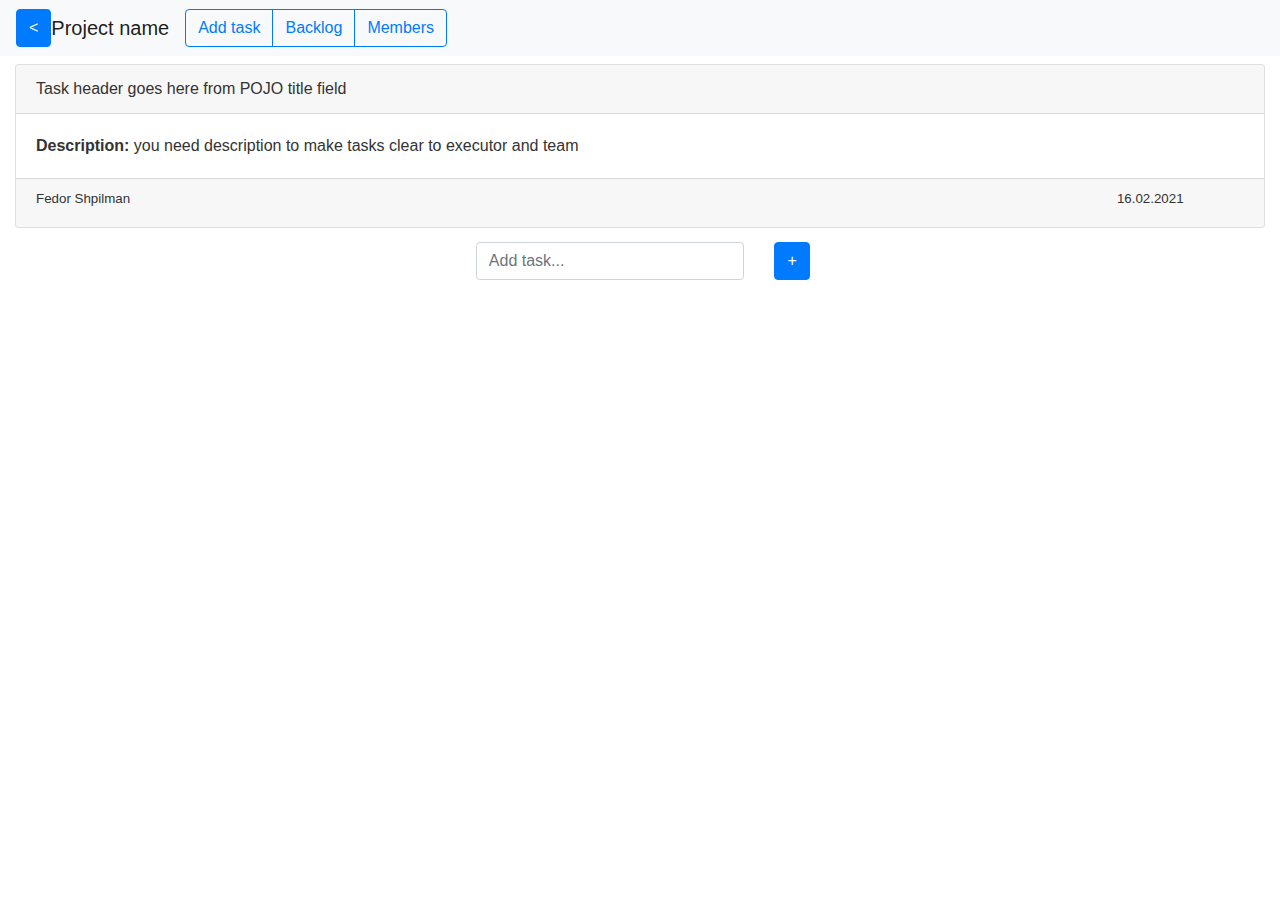
<file: front/main.html>
<!DOCTYPE html>
<html lang="en">
<head>
    <title>Up project manager</title>
    <meta name="viewport" content="width=device-width, initial-scale=1">
    <link rel="stylesheet" href="https://use.fontawesome.com/releases/v5.7.0/css/all.css"
          integrity="sha384-lZN37f5QGtY3VHgisS14W3ExzMWZxybE1SJSEsQp9S+oqd12jhcu+A56Ebc1zFSJ" crossorigin="anonymous">
    <link rel="stylesheet" href="https://maxcdn.bootstrapcdn.com/bootstrap/4.5.2/css/bootstrap.min.css">
    <link rel="stylesheet" type="text/css" href="style.css">
</head>
<body>
<nav class="navbar navbar-expand-lg navbar-light bg-light">
    <a href="teams.html" class="btn btn-primary"><</a>
    <a class="navbar-brand" href="#">Project name</a>
    <div class="btn-group">
        <button type="button" class="btn btn-outline-primary" data-toggle="modal" data-target="#addtask">Add task</button>
        <button type="button" class="btn btn-outline-primary">Backlog</button>
        <button type="button" class="btn btn-outline-primary" data-toggle="modal" data-target="#members">Members</button>
    </div>
</nav>
<div class="container">
    <div class="row"><h1></h1></div>
</div>

<div class="container-fluid">
    <!-- task block -->

    <div class="card">
        <a data-toggle="modal" data-target="#taskcard" class="clickable-card">
        <div class="card-header">Task header goes here from POJO title field</div>
        <div class="card-body">
            <strong>Description:</strong> you need description to make tasks clear to executor and team<br>

        </div>
        </a>
        <div class="card-footer d-flex">
            <h5 class="card-footer-text task-card-executor"><a href="userid1.html">Fedor Shpilman</a></h5>
            <h5 class="card-footer-text task-card-duedate">16.02.2021</h5>
        </div>

    </div>

    <div class="add-task-block d-flex justify-content-center">
        <form>
            <div class="form-group row d-flex justify-content-between">
                <label for="input-task-title" class="col-sm-10 col-form-label"></label>
                <div class="col-10 input-task-field">
                    <input type="text" class="form-control" id="input-task-title" placeholder="Add task...">
                </div>
                <div class="col-2 input-task-field-btn">
                    <button type="submit" class="btn btn-primary">+</button>
                </div>
            </div>
        </form>
    </div>

</div>


<!-- list of members -->
<div class="modal" id="members">
    <div class="modal-dialog">
        <div class="modal-content">

            <!-- Modal Header -->
            <div class="modal-header">
                <h4 class="modal-title">Members</h4>
                <button type="button" class="close" data-dismiss="modal">&times;</button>
            </div>

            <!-- Modal body -->
            <div class="modal-body">
                <div class="list-group">
                    <a href="#" class="list-group-item list-group-item-action">
                        <h5 class="member-name">Fedor Shpilman</h5>
                        <h6 class="occupy">developer</h6>
                    </a>
                    <a href="#" class="list-group-item list-group-item-action">
                        <h5 class="member-name">Alexandr Pushkin</h5>
                        <h6 class="occupy">developer</h6>
                    </a>
                    <a href="#" class="list-group-item list-group-item-action">
                        <h5 class="member-name">Nikolay Gogol</h5>
                        <h6 class="occupy">QA</h6>
                    </a>
                    <a href="#" class="list-group-item list-group-item-action">
                        <h5 class="member-name">Vincent Van Gogh</h5>
                        <h6 class="occupy">designer</h6>
                    </a>
                </div>
            </div>

            <!-- Modal footer -->
            <div class="modal-footer">
                <button type="submit" class="btn btn-primary" data-target="#">Add member</button>
                <button type="button" class="btn btn-danger" data-dismiss="modal">Close</button>
            </div>

        </div>
    </div>
</div>

<!-- we need to get added tasks here to edit -->
<div class="modal" id="edittask">
    <div class="modal-dialog">
        <div class="modal-content">

            <!-- Modal Header -->
            <div class="modal-header">
                <h4 class="modal-title">Edit task</h4>
                <button type="button" class="close" data-dismiss="modal">&times;</button>
            </div>

            <!-- Modal body -->
            <form class="add-task-form">
                <div class="form-group">
                    <label for="edit-task-title">Task</label>
                    <input type="text" class="form-control" id="edit-task-title">
                </div>

                <div class="form-group">
                    <label for="edit-task-description">Description:</label>
                    <textarea class="form-control" rows="5" id="edit-task-description"></textarea>
                </div>

                <div class="form-group">
                <select name="executor" class="custom-select">
                    <option selected>Assign task to...</option>
                    <option value="userid1">
                        <h5 class="member-name">Fedor Shpilman</h5>
                        <h6 class="occupy">developer</h6></option>
                    <option value="userid2">
                        <h5 class="member-name">Alexandr Pushkin</h5>
                        <h6 class="occupy">developer</h6></option>
                    <option value="userid3">
                        <h5 class="member-name">Nikolay Gogol</h5>
                        <h6 class="occupy">QA</h6></option>
                    <option value="userid3">
                        <h5 class="member-name">Vincent Van Gogh</h5>
                        <h6 class="occupy">designer</h6></option>
                </select>
                </div>

                <div class="form-group">
                    <div class="col-10">
                        <label for="edit-task-duedate">Date</label>
                        <input class="form-control" type="date" value="today" id="edit-task-duedate"/>
                    </div>
                </div>

                <!-- It's custom statuses, not dates, using dates as example -->
                <div class="form-group">
                    <label for="edit-task-status">Status</label>
                    <select class="form-control" id="edit-task-status">
                        <option value="" selected disabled>Set status</option>
                        <option>ASAP</option>
                        <option>Overdue</option>
                        <option>Today</option>
                        <option>This week</option>
                        <option>This month</option>
                    </select>
                </div>

                <div class="form-group">
                    <label for="edit-task-priority">Priority</label>
                    <select class="form-control" id="edit-task-priority">
                        <option value="" selected disabled>Set priority</option>
                        <option>Critical</option>
                        <option>High</option>
                        <option>Normal</option>
                        <option>Low</option>
                        <option>Backlog</option>
                    </select>
                </div>

                <form class="d-none">
                    <div class="custom-control custom-checkbox">
                        <input type="checkbox" class="custom-control-input" id="edit-task-completed" name="invisible-checkbox">
                        <label class="custom-control-label" for="edit-task-completed">task completed</label>
                    </div>
                </form>
            </form>

            <!-- Modal footer -->
            <div class="modal-footer">
                <button type="submit" class="btn btn-primary" data-target="#">Edit task</button>
                <button type="button" class="btn btn-danger" data-dismiss="modal">Close</button>
            </div>

        </div>
    </div>
</div>

<!-- add task -->
<div class="modal" id="addtask">
    <div class="modal-dialog">
        <div class="modal-content">

            <!-- Modal Header -->
            <div class="modal-header">
                <h4 class="modal-title">Add task</h4>
                <button type="button" class="close" data-dismiss="modal">&times;</button>
            </div>

            <!-- Modal body -->
            <form class="add-task-form">
                <div class="form-group">
                    <label for="title">Task</label>
                    <input type="text" class="form-control" id="title">
                </div>

                <div class="form-group">
                    <label for="description">Description:</label>
                    <textarea class="form-control" rows="5" id="description"></textarea>
                </div>

                <div class="form-group">
                    <label for="executor">Executor:</label>
                    <select name="executor" class="custom-select" id="executor" >
                        <option selected>Assign task to...</option>
                        <option value="userid1">
                            <h5 class="member-name">Fedor Shpilman</h5>
                            <h6 class="occupy">developer</h6></option>
                        <option value="userid2">
                            <h5 class="member-name">Alexandr Pushkin</h5>
                            <h6 class="occupy">developer</h6></option>
                        <option value="userid3">
                            <h5 class="member-name">Nikolay Gogol</h5>
                            <h6 class="occupy">QA</h6></option>
                        <option value="userid3">
                            <h5 class="member-name">Vincent Van Gogh</h5>
                            <h6 class="occupy">designer</h6></option>
                    </select>
                </div>

                <div class="form-group">
                    <label for="duedate" class="col-2 col-form-label">Date</label>
                    <div class="col-10">
                        <input class="form-control" type="date" value="today" id="duedate"/>
                    </div>
                </div>

                <!-- It's custom statuses, not dates, using dates as example -->
                <div class="form-group">
                    <label for="status">Status</label>
                    <select class="form-control" id="status">
                        <option value="" selected disabled>Set status</option>
                        <option>ASAP</option>
                        <option>Overdue</option>
                        <option>Today</option>
                        <option>This week</option>
                        <option>This month</option>
                    </select>
                </div>

                <div class="form-group">
                    <label for="priority">Priority</label>
                    <select class="form-control" id="priority">
                        <option value="" selected disabled>Set priority</option>
                        <option>Critical</option>
                        <option>High</option>
                        <option>Normal</option>
                        <option>Low</option>
                        <option>Backlog</option>
                    </select>
                </div>

                <form class="d-none">
                    <div class="custom-control custom-checkbox">
                        <input type="checkbox" class="custom-control-input" id="completed" name="invisible-checkbox">
                        <label class="custom-control-label" for="completed">task completed</label>
                    </div>
                </form>
            </form>

            <!-- Modal footer -->
            <div class="modal-footer">
                <button type="submit" class="btn btn-primary" data-target="#" >Add task</button>
                <button type="button" class="btn btn-danger" data-dismiss="modal">Close</button>
            </div>

        </div>
    </div>
</div>

<!-- card of task for readonly purposes and completing task -->
<div class="modal" id="taskcard">
    <div class="modal-dialog">
        <div class="modal-content">
            <!-- Modal Header -->
            <div class="modal-header">
                <h4 class="modal-title">Task title</h4>
                <button type="button" class="close" data-dismiss="modal">&times;</button>
            </div>
            <!-- Modal body -->
            <div class="task-card-modal-body">
                <strong>Description</strong><br>
                <strong>Executor</strong><br>
                <strong>Due date</strong><br>
                <form>
                    <div class="custom-control custom-checkbox">
                        <input type="checkbox" class="custom-control-input" id="task-completed" name="visible-checkbox">
                        <label class="custom-control-label" for="task-completed">task completed</label>
                    </div>
                </form>
            </div>
            <!-- Modal footer -->
            <div class="modal-footer">
                <button type="submit" class="btn btn-primary" data-toggle="modal" data-target="#edittask" data-dismiss="modal">Edit task</button>
                <button type="button" class="btn btn-danger" data-dismiss="modal">Close</button>
            </div>

        </div>
    </div>
</div>

<script src="https://ajax.googleapis.com/ajax/libs/jquery/3.5.1/jquery.min.js"></script>
<script src="https://cdnjs.cloudflare.com/ajax/libs/popper.js/1.16.0/umd/popper.min.js"></script>
<script src="https://maxcdn.bootstrapcdn.com/bootstrap/4.5.2/js/bootstrap.min.js"></script>
</body>
</html>
</file>
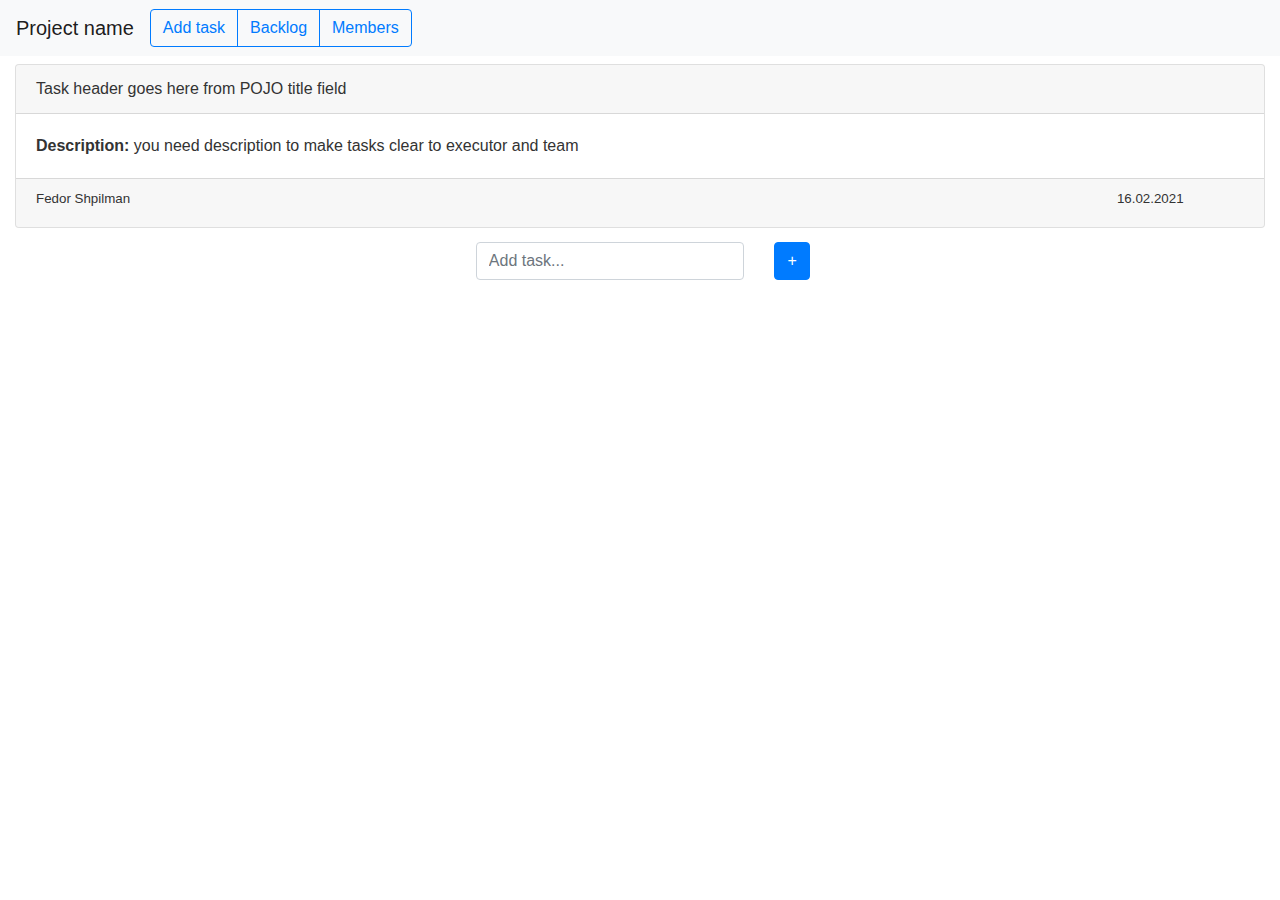
<file: front/tasks.html>
<!DOCTYPE html>
<html lang="en">
<head>
    <title>Up project manager</title>
    <meta name="viewport" content="width=device-width, initial-scale=1">
    <link rel="stylesheet" href="https://use.fontawesome.com/releases/v5.7.0/css/all.css"
          integrity="sha384-lZN37f5QGtY3VHgisS14W3ExzMWZxybE1SJSEsQp9S+oqd12jhcu+A56Ebc1zFSJ" crossorigin="anonymous">
    <link rel="stylesheet" href="https://maxcdn.bootstrapcdn.com/bootstrap/4.5.2/css/bootstrap.min.css">
    <link rel="stylesheet" type="text/css" href="style.css">
</head>
<body>
<nav class="navbar navbar-expand-lg navbar-light bg-light">
    <a class="navbar-brand" href="#">Project name</a>
    <div class="btn-group">
        <button type="button" class="btn btn-outline-primary" data-toggle="modal" data-target="#addtask">Add task</button>
        <button type="button" class="btn btn-outline-primary">Backlog</button>
        <button type="button" class="btn btn-outline-primary" data-toggle="modal" data-target="#members">Members</button>
    </div>
</nav>
<div class="container">
    <div class="row"><h1></h1></div>
</div>

<div class="container-fluid">
    <!-- task block -->

    <div class="card">
        <a data-toggle="modal" data-target="#taskcard" class="clickable-card">
        <div class="card-header">Task header goes here from POJO title field</div>
        <div class="card-body">
            <strong>Description:</strong> you need description to make tasks clear to executor and team<br>

        </div>
        </a>
        <div class="card-footer d-flex">
            <h5 class="card-footer-text task-card-executor"><a href="userid1.html">Fedor Shpilman</a></h5>
            <h5 class="card-footer-text task-card-duedate">16.02.2021</h5>
        </div>

    </div>

    <div class="add-task-block d-flex justify-content-center">
        <form>
            <div class="form-group row d-flex justify-content-between">
                <label for="input-task-title" class="col-sm-10 col-form-label"></label>
                <div class="col-10 input-task-field">
                    <input type="text" class="form-control" id="input-task-title" placeholder="Add task...">
                </div>
                <div class="col-2 input-task-field-btn">
                    <button type="submit" class="btn btn-primary">+</button>
                </div>
            </div>
        </form>
    </div>

</div>


<!-- list of members -->
<div class="modal" id="members">
    <div class="modal-dialog">
        <div class="modal-content">

            <!-- Modal Header -->
            <div class="modal-header">
                <h4 class="modal-title">Members</h4>
                <button type="button" class="close" data-dismiss="modal">&times;</button>
            </div>

            <!-- Modal body -->
            <div class="modal-body">
                <div class="list-group">
                    <a href="#" class="list-group-item list-group-item-action">
                        <h5 class="member-name">Fedor Shpilman</h5>
                        <h6 class="occupy">developer</h6>
                    </a>
                    <a href="#" class="list-group-item list-group-item-action">
                        <h5 class="member-name">Alexandr Pushkin</h5>
                        <h6 class="occupy">developer</h6>
                    </a>
                    <a href="#" class="list-group-item list-group-item-action">
                        <h5 class="member-name">Nikolay Gogol</h5>
                        <h6 class="occupy">QA</h6>
                    </a>
                    <a href="#" class="list-group-item list-group-item-action">
                        <h5 class="member-name">Vincent Van Gogh</h5>
                        <h6 class="occupy">designer</h6>
                    </a>
                </div>
            </div>

            <!-- Modal footer -->
            <div class="modal-footer">
                <button type="submit" class="btn btn-primary" data-target="#">Add member</button>
                <button type="button" class="btn btn-danger" data-dismiss="modal">Close</button>
            </div>

        </div>
    </div>
</div>

<!-- we need to get added tasks here to edit -->
<div class="modal" id="edittask">
    <div class="modal-dialog">
        <div class="modal-content">

            <!-- Modal Header -->
            <div class="modal-header">
                <h4 class="modal-title">Edit task</h4>
                <button type="button" class="close" data-dismiss="modal">&times;</button>
            </div>

            <!-- Modal body -->
            <form class="add-task-form">
                <div class="form-group">
                    <label for="title">Task</label>
                    <input type="text" class="form-control" id="edit-task-title">
                </div>

                <div class="form-group">
                    <label for="description">Description:</label>
                    <textarea class="form-control" rows="5" id="edit-task-description"></textarea>
                </div>

                <div class="form-group">
                <select name="executor" class="custom-select">
                    <option selected>Assign task to...</option>
                    <option value="userid1">
                        <h5 class="member-name">Fedor Shpilman</h5>
                        <h6 class="occupy">developer</h6></option>
                    <option value="userid2">
                        <h5 class="member-name">Alexandr Pushkin</h5>
                        <h6 class="occupy">developer</h6></option>
                    <option value="userid3">
                        <h5 class="member-name">Nikolay Gogol</h5>
                        <h6 class="occupy">QA</h6></option>
                    <option value="userid3">
                        <h5 class="member-name">Vincent Van Gogh</h5>
                        <h6 class="occupy">designer</h6></option>
                </select>
                </div>

                <div class="form-group">
                    <label for="duedate" class="col-2 col-form-label">Date</label>
                    <div class="col-10">
                        <input class="form-control" type="date" value="today" id="edit-task-duedate"/>
                    </div>
                </div>

                <!-- It's custom statuses, not dates, using dates as example -->
                <div class="form-group">
                    <label for="status">Status</label>
                    <select class="form-control" id="edit-task-status">
                        <option value="" selected disabled>Set status</option>
                        <option>ASAP</option>
                        <option>Overdue</option>
                        <option>Today</option>
                        <option>This week</option>
                        <option>This month</option>
                    </select>
                </div>

                <div class="form-group">
                    <label for="priority">Priority</label>
                    <select class="form-control" id="edit-task-priority">
                        <option value="" selected disabled>Set priority</option>
                        <option>Critical</option>
                        <option>High</option>
                        <option>Normal</option>
                        <option>Low</option>
                        <option>Backlog</option>
                    </select>
                </div>

                <form class="d-none">
                    <div class="custom-control custom-checkbox">
                        <input type="checkbox" class="custom-control-input" id="edit-task-completed" name="invisible-checkbox">
                        <label class="custom-control-label" for="completed">task completed</label>
                    </div>
                </form>
            </form>

            <!-- Modal footer -->
            <div class="modal-footer">
                <button type="submit" class="btn btn-primary" data-target="#">Edit task</button>
                <button type="button" class="btn btn-danger" data-dismiss="modal">Close</button>
            </div>

        </div>
    </div>
</div>

<!-- add task -->
<div class="modal" id="addtask">
    <div class="modal-dialog">
        <div class="modal-content">

            <!-- Modal Header -->
            <div class="modal-header">
                <h4 class="modal-title">Add task</h4>
                <button type="button" class="close" data-dismiss="modal">&times;</button>
            </div>

            <!-- Modal body -->
            <form class="add-task-form">
                <div class="form-group">
                    <label for="title">Task</label>
                    <input type="text" class="form-control" id="title">
                </div>

                <div class="form-group">
                    <label for="description">Description:</label>
                    <textarea class="form-control" rows="5" id="description"></textarea>
                </div>

                <div class="form-group">
                    <select name="executor" class="custom-select">
                        <option selected>Assign task to...</option>
                        <option value="userid1">
                            <h5 class="member-name">Fedor Shpilman</h5>
                            <h6 class="occupy">developer</h6></option>
                        <option value="userid2">
                            <h5 class="member-name">Alexandr Pushkin</h5>
                            <h6 class="occupy">developer</h6></option>
                        <option value="userid3">
                            <h5 class="member-name">Nikolay Gogol</h5>
                            <h6 class="occupy">QA</h6></option>
                        <option value="userid3">
                            <h5 class="member-name">Vincent Van Gogh</h5>
                            <h6 class="occupy">designer</h6></option>
                    </select>
                </div>

                <div class="form-group">
                    <label for="duedate" class="col-2 col-form-label">Date</label>
                    <div class="col-10">
                        <input class="form-control" type="date" value="today" id="duedate"/>
                    </div>
                </div>

                <!-- It's custom statuses, not dates, using dates as example -->
                <div class="form-group">
                    <label for="status">Status</label>
                    <select class="form-control" id="status">
                        <option value="" selected disabled>Set status</option>
                        <option>ASAP</option>
                        <option>Overdue</option>
                        <option>Today</option>
                        <option>This week</option>
                        <option>This month</option>
                    </select>
                </div>

                <div class="form-group">
                    <label for="priority">Priority</label>
                    <select class="form-control" id="priority">
                        <option value="" selected disabled>Set priority</option>
                        <option>Critical</option>
                        <option>High</option>
                        <option>Normal</option>
                        <option>Low</option>
                        <option>Backlog</option>
                    </select>
                </div>

                <form class="d-none">
                    <div class="custom-control custom-checkbox">
                        <input type="checkbox" class="custom-control-input" id="completed" name="invisible-checkbox">
                        <label class="custom-control-label" for="completed">task completed</label>
                    </div>
                </form>
            </form>

            <!-- Modal footer -->
            <div class="modal-footer">
                <button type="submit" class="btn btn-primary" data-target="#" >Add task</button>
                <button type="button" class="btn btn-danger" data-dismiss="modal">Close</button>
            </div>

        </div>
    </div>
</div>

<!-- card of task for readonly purposes and completing task -->
<div class="modal" id="taskcard">
    <div class="modal-dialog">
        <div class="modal-content">
            <!-- Modal Header -->
            <div class="modal-header">
                <h4 class="modal-title">Task title</h4>
                <button type="button" class="close" data-dismiss="modal">&times;</button>
            </div>
            <!-- Modal body -->
            <div class="task-card-modal-body">
                <strong>Description</strong><br>
                <strong>Executor</strong><br>
                <strong>Due date</strong><br>
                <form>
                    <div class="custom-control custom-checkbox">
                        <input type="checkbox" class="custom-control-input" id="task-completed" name="visible-checkbox">
                        <label class="custom-control-label" for="task-completed">task completed</label>
                    </div>
                </form>
            </div>
            <!-- Modal footer -->
            <div class="modal-footer">
                <button type="submit" class="btn btn-primary" data-toggle="modal" data-target="#edittask" data-dismiss="modal">Edit task</button>
                <button type="button" class="btn btn-danger" data-dismiss="modal">Close</button>
            </div>

        </div>
    </div>
</div>

<script src="https://ajax.googleapis.com/ajax/libs/jquery/3.5.1/jquery.min.js"></script>
<script src="https://cdnjs.cloudflare.com/ajax/libs/popper.js/1.16.0/umd/popper.min.js"></script>
<script src="https://maxcdn.bootstrapcdn.com/bootstrap/4.5.2/js/bootstrap.min.js"></script>
</body>
</html>
</file>
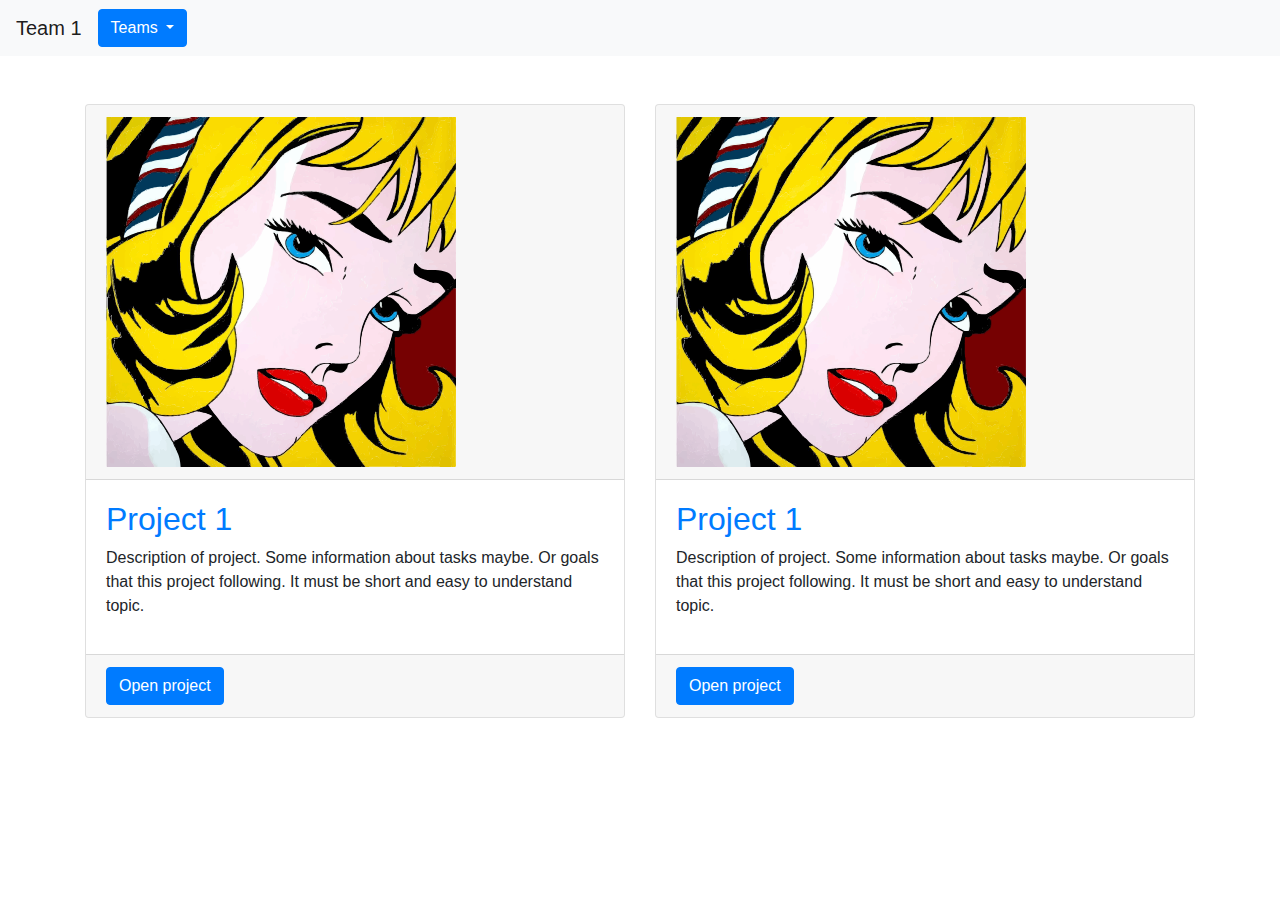
<file: front/team1.html>
<!DOCTYPE html>
<html lang="en">
<head>
    <title>Up project manager</title>
    <meta name="viewport" content="width=device-width, initial-scale=1">
    <link rel="stylesheet" href="https://use.fontawesome.com/releases/v5.7.0/css/all.css"
          integrity="sha384-lZN37f5QGtY3VHgisS14W3ExzMWZxybE1SJSEsQp9S+oqd12jhcu+A56Ebc1zFSJ" crossorigin="anonymous">
    <link rel="stylesheet" href="https://maxcdn.bootstrapcdn.com/bootstrap/4.5.2/css/bootstrap.min.css">
    <link rel="stylesheet" type="text/css" href="style.css">
</head>
<body>
<nav class="navbar navbar-expand-lg navbar-light bg-light">
    <a class="navbar-brand" href="#">Team 1</a>
    <div class="dropdown">
        <button type="button" class="btn btn-primary dropdown-toggle" data-toggle="dropdown">
            Teams
        </button>
        <div class="dropdown-menu">
            <a class="dropdown-item" href="team1.html">team 1</a>
            <a class="dropdown-item" href="team1.html">team 1</a>
            <a class="dropdown-item" href="teams.html">back to teams</a>

        </div>
    </div>
</nav>
<div class="container">
    <div class="row d-flex justify-content-center">
        <div class="col-10 col-md-6">
        <div class="card mt-5 d-flex">
            <div class="card-header"><a href="main.html"><img src="img_card_ex.svg" alt="image" width="350px" height="350px"></a></div>
            <div class="card-body"><a href="main.html"><h2>Project 1</h2></a><p>Description of project. Some information about tasks maybe. Or goals that this project following. It must be short and easy to understand topic.</p></div>
            <div class="card-footer"><a href="main.html" class="btn btn-primary">Open project</a></div>
        </div>
        </div>
        <div class="col-10 col-md-6">
            <div class="card mt-5 d-flex">
                <div class="card-header"><a href="main.html"><img src="img_card_ex.svg" alt="image" width="350px" height="350px"></a></div>
                <div class="card-body"><a href="main.html"><h2>Project 1</h2></a><p>Description of project. Some information about tasks maybe. Or goals that this project following. It must be short and easy to understand topic.</p></div>
                <div class="card-footer"><a href="main.html" class="btn btn-primary">Open project</a></div>
            </div>
        </div>
    </div>
</div>

<script src="https://ajax.googleapis.com/ajax/libs/jquery/3.5.1/jquery.min.js"></script>
<script src="https://cdnjs.cloudflare.com/ajax/libs/popper.js/1.16.0/umd/popper.min.js"></script>
<script src="https://maxcdn.bootstrapcdn.com/bootstrap/4.5.2/js/bootstrap.min.js"></script>
</body>
</html>
</file>
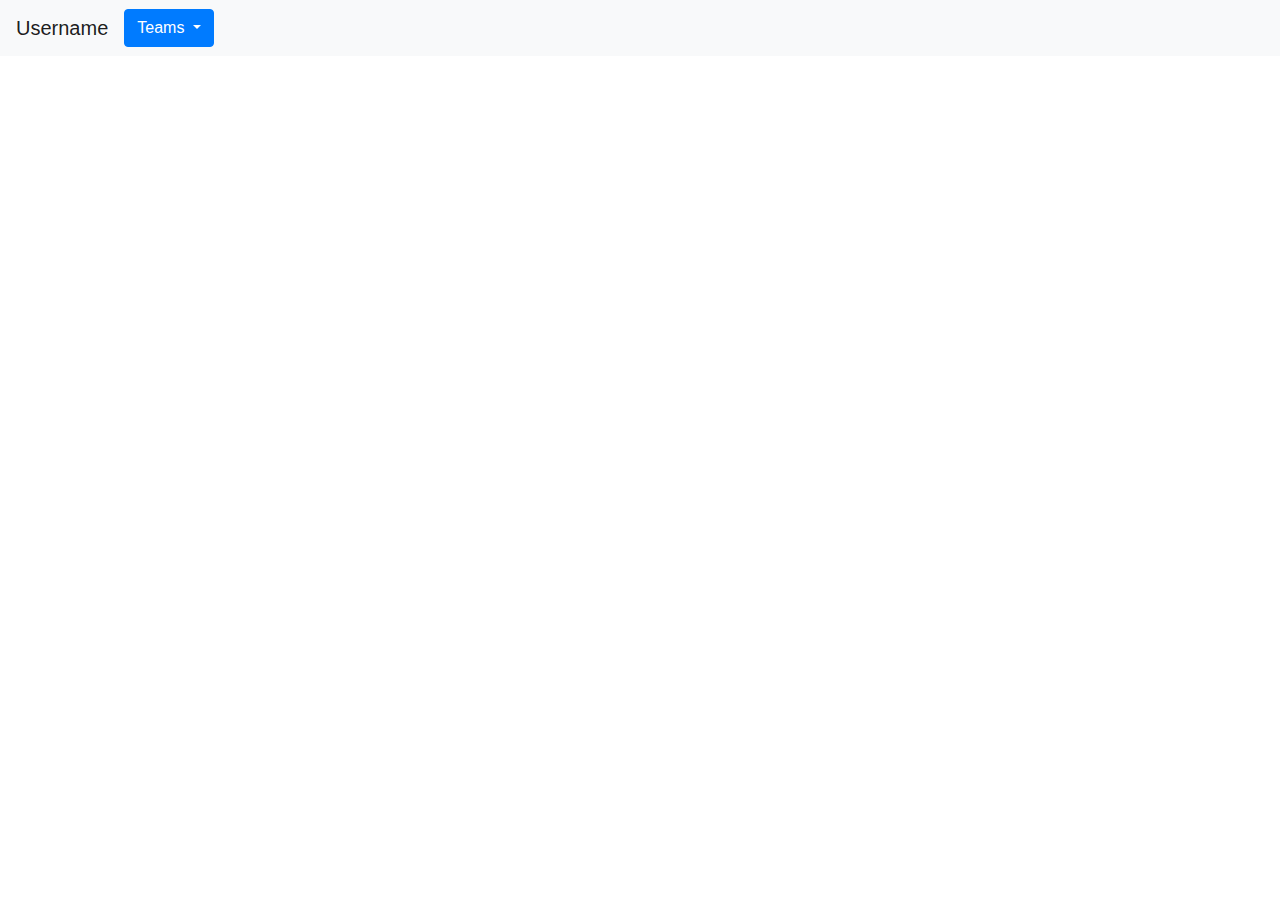
<file: front/teams.html>
<!DOCTYPE html>
<html lang="en">
<head>
    <title>Up project manager</title>
    <meta name="viewport" content="width=device-width, initial-scale=1">
    <link rel="stylesheet" href="https://use.fontawesome.com/releases/v5.7.0/css/all.css"
          integrity="sha384-lZN37f5QGtY3VHgisS14W3ExzMWZxybE1SJSEsQp9S+oqd12jhcu+A56Ebc1zFSJ" crossorigin="anonymous">
    <link rel="stylesheet" href="https://maxcdn.bootstrapcdn.com/bootstrap/4.5.2/css/bootstrap.min.css">
    <link rel="stylesheet" type="text/css" href="style.css">
</head>
<body>
<nav class="navbar navbar-expand-lg navbar-light bg-light">
    <a class="navbar-brand" href="#">Username</a>
    <div class="dropdown">
        <button type="button" class="btn btn-primary dropdown-toggle" data-toggle="dropdown">
            Teams
        </button>
        <div class="dropdown-menu">
            <a class="dropdown-item" href="team1.html">team 1</a>
            <a class="dropdown-item" href="team1.html">team 1</a>
        </div>
    </div>
</nav>
<div class="container">
    <div class="row">

    </div>
</div>

<script src="https://ajax.googleapis.com/ajax/libs/jquery/3.5.1/jquery.min.js"></script>
<script src="https://cdnjs.cloudflare.com/ajax/libs/popper.js/1.16.0/umd/popper.min.js"></script>
<script src="https://maxcdn.bootstrapcdn.com/bootstrap/4.5.2/js/bootstrap.min.js"></script>
</body>
</html>
</file>
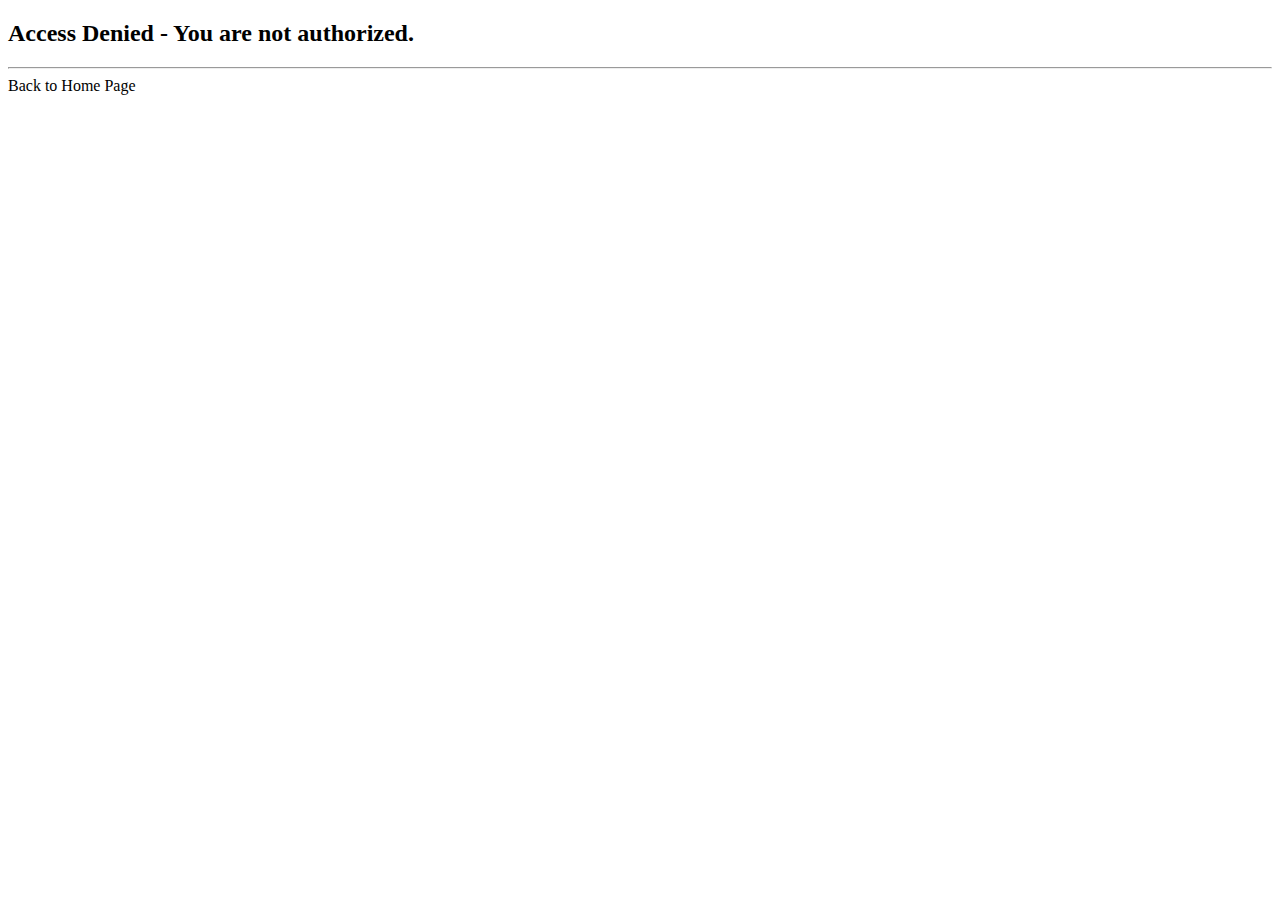
<file: src/main/resources/templates/access-denied.html>
<!DOCTYPE html>
<html xmlns:th="http://www.thymeleaf.org">

<head>
    <title>Access Denied</title>
</head>

<body>

<h2>Access Denied - You are not authorized.</h2>

<hr>

<a th:href="@{/}">Back to Home Page</a>

</body>

</html>
</file>
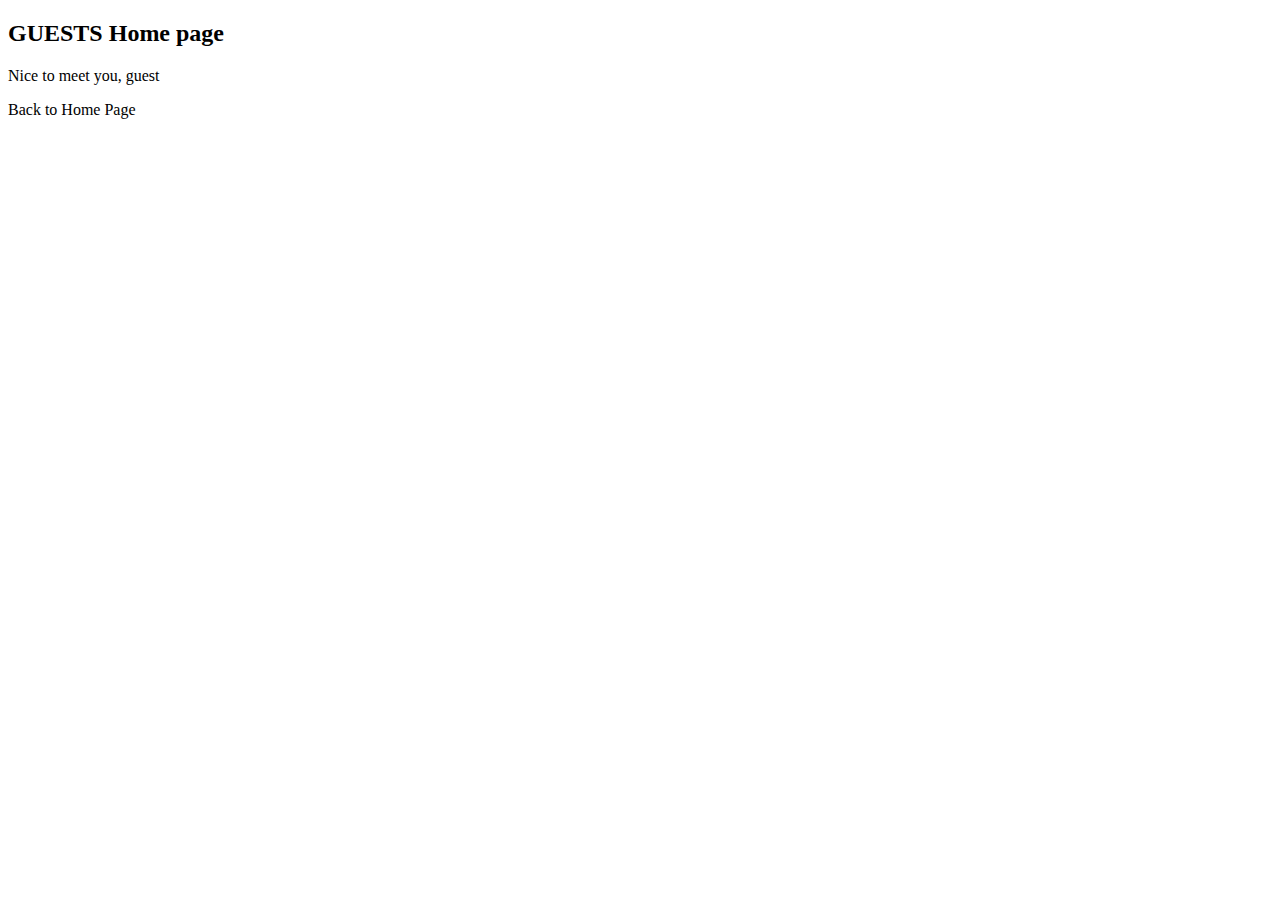
<file: src/main/resources/templates/guests.html>
<!DOCTYPE html>
<html xmlns:th="http://www.thymeleaf.org">

<head>
	<title>GUESTS</title>
</head>

<body>

	<h2>GUESTS Home page</h2>

<p>
	Nice to meet you, guest
</p>

	<a th:href="@{/}">Back to Home Page</a>

</body>

</html>
</file>
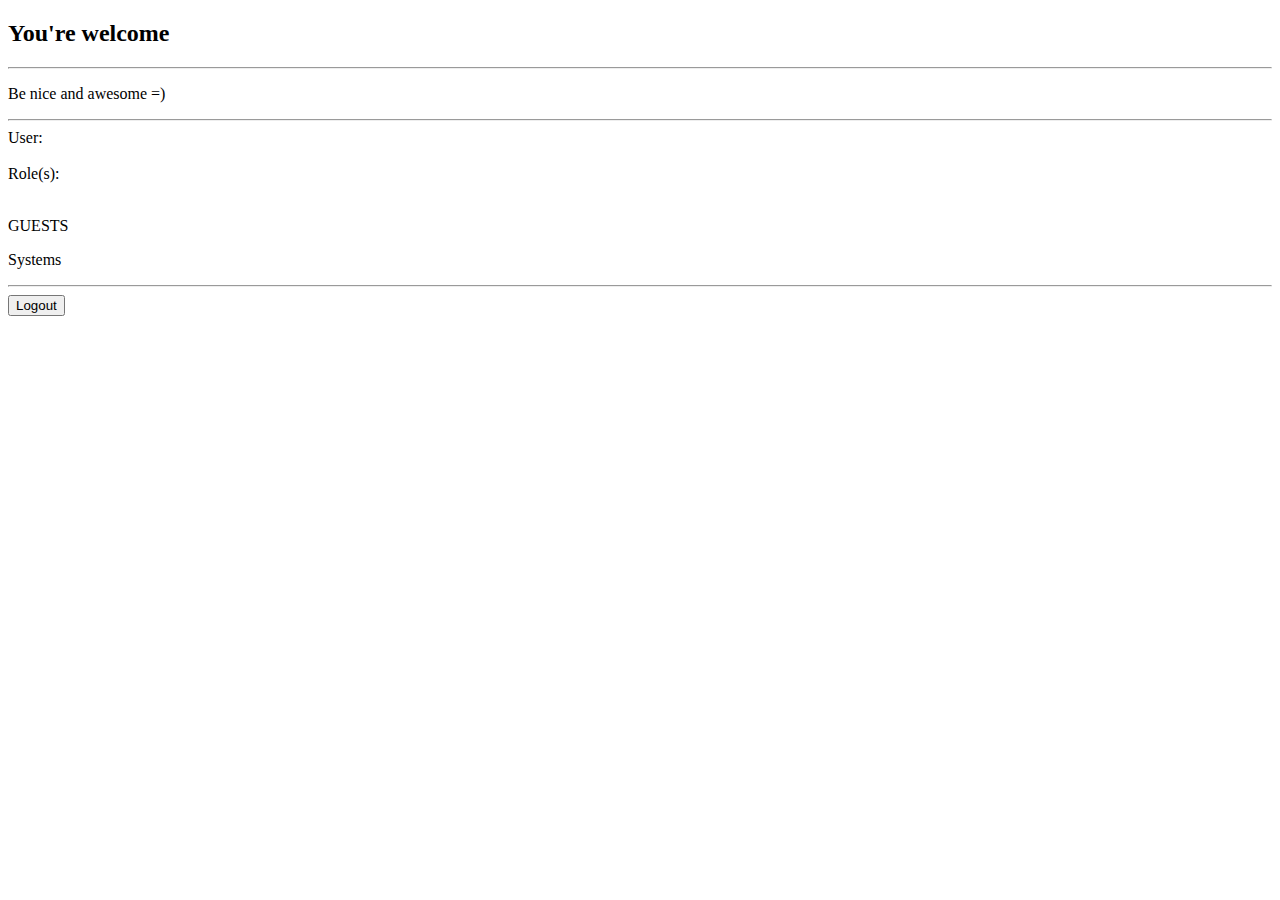
<file: src/main/resources/templates/home.html>
<!DOCTYPE html>
<html xmlns:th="http://www.thymeleaf.org" xmlns:sec="http://www.thymeleaf.org/thymeleaf-extras-springsecurity5">

<head>
	<title>You're welcome</title>
</head>

<body>
	<h2>You're welcome</h2>
	<hr>

	<p>
	Be nice and awesome =)
	</p>

	<hr>

	<!-- display user name and role -->
	
	<div>
		User: <span sec:authentication="name"></span>
		<br><br>
		Role(s): <span sec:authentication="principal.authorities"></span>
		<br><br>

		<!-- Check for login error -->
		<div th:if="${session.user}" >
			<p th:text="'First name: ' + ${session.user.firstName} + ', Last name: ' + ${session.user.lastName} + ', Email: ' + ${session.user.email}"></p>
		</div>		
	</div>

	<div sec:authorize="hasRole('ROLE_GUEST')">

		<!-- This is for the guests -->

		<p>
			<a th:href="@{/guests}">GUESTS</a>
		</p>

	</div>	

	<div sec:authorize="hasRole('ROLE_ADMIN')">  

		<!-- Add a link to point to /systems ... this is for the admins -->
		
		<p>
			<a th:href="@{/systems}">Systems</a>
		</p>
	
	</div>

	<hr>

	<!-- Add a logout button -->
	<form th:action="@{/logout}" 
			   method="POST">
	
		<input type="submit" value="Logout" />
	
	</form>	
			
</body>

</html>
</file>
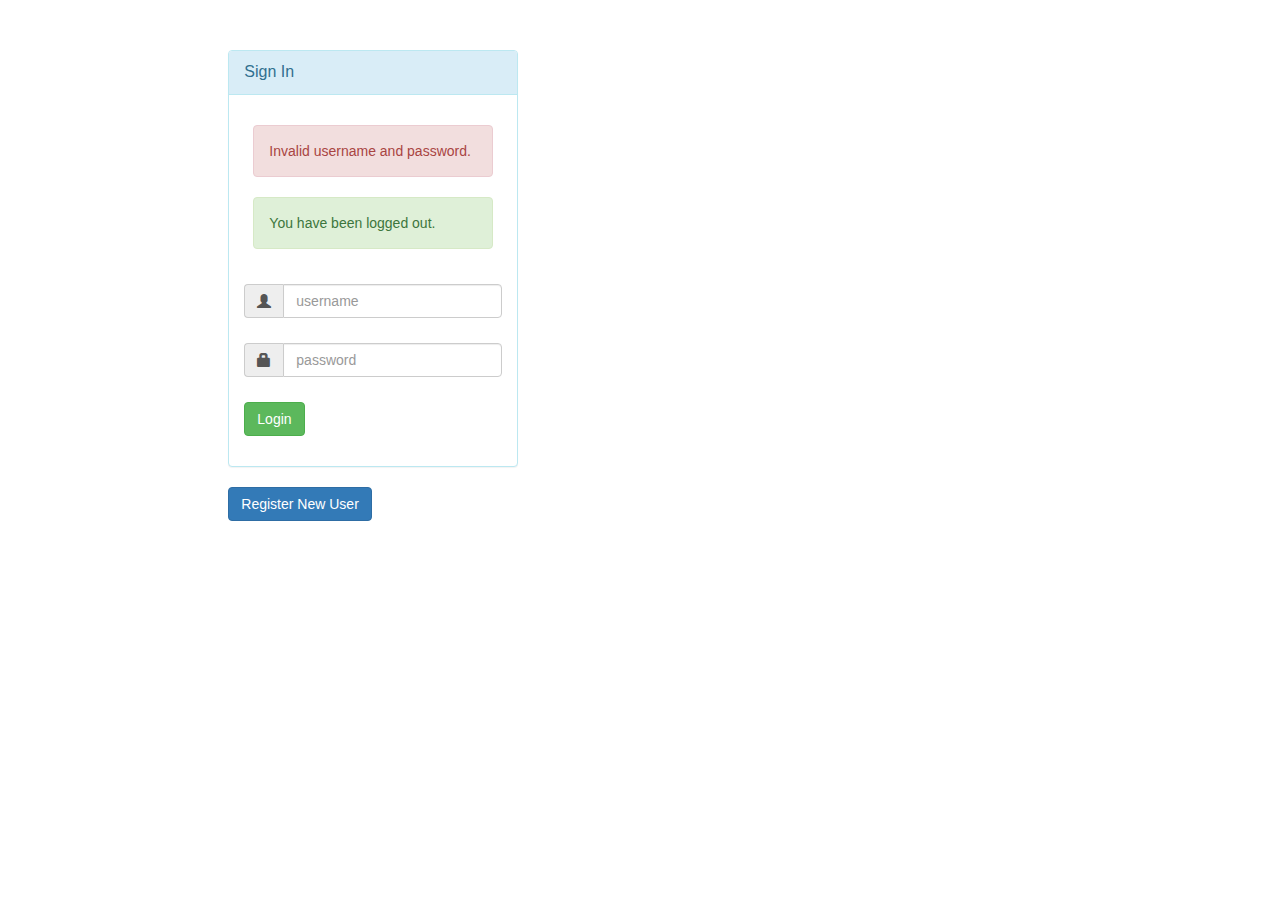
<file: src/main/resources/templates/login.html>
<!DOCTYPE html>
<html xmlns:th="http://www.thymeleaf.org">

<head>
    <title>Login Page</title>
    <meta charset="utf-8">
    <meta name="viewport" content="width=device-width, initial-scale=1, shrink-to-fit=no">

    <link rel="stylesheet"
          href="https://maxcdn.bootstrapcdn.com/bootstrap/3.3.7/css/bootstrap.min.css">

    <script src="https://ajax.googleapis.com/ajax/libs/jquery/3.2.0/jquery.min.js"></script>

    <script	src="https://maxcdn.bootstrapcdn.com/bootstrap/3.3.7/js/bootstrap.min.js"></script>
</head>

<body>

<div>

    <div id="loginbox" style="margin-top: 50px;"
         class="mainbox col-md-3 col-md-offset-2 col-sm-6 col-sm-offset-2">

        <div class="panel panel-info">

            <div class="panel-heading">
                <div class="panel-title">Sign In</div>
            </div>

            <div style="padding-top: 30px" class="panel-body">

                <form th:action="@{/authenticateTheUser}"
                      method="POST" class="form-horizontal">

                    <div class="form-group">
                        <div class="col-xs-15">
                            <div>

                                <div th:if="${param.error}" class="alert alert-danger col-xs-offset-1 col-xs-10">
                                    Invalid username and password.
                                </div>

                                <div th:if="${param.logout}"class="alert alert-success col-xs-offset-1 col-xs-10">
                                    You have been logged out.
                                </div>

                            </div>
                        </div>
                    </div>

                    <div style="margin-bottom: 25px" class="input-group">
                        <span class="input-group-addon"><i class="glyphicon glyphicon-user"></i></span>

                        <input type="text" name="username" placeholder="username" class="form-control">
                    </div>

                    <div style="margin-bottom: 25px" class="input-group">
                        <span class="input-group-addon"><i class="glyphicon glyphicon-lock"></i></span>

                        <input type="password" name="password" placeholder="password" class="form-control" >
                    </div>

                    <div style="margin-top: 10px" class="form-group">
                        <div class="col-sm-6 controls">
                            <button type="submit" class="btn btn-success">Login</button>
                        </div>
                    </div>

                </form>

            </div>

        </div>

        <div>
            <a th:href="@{/register/showRegistrationForm}" class="btn btn-primary" role="button" aria-pressed="true">Register New User</a>
        </div>

    </div>

</div>

</body>
</html>
</file>
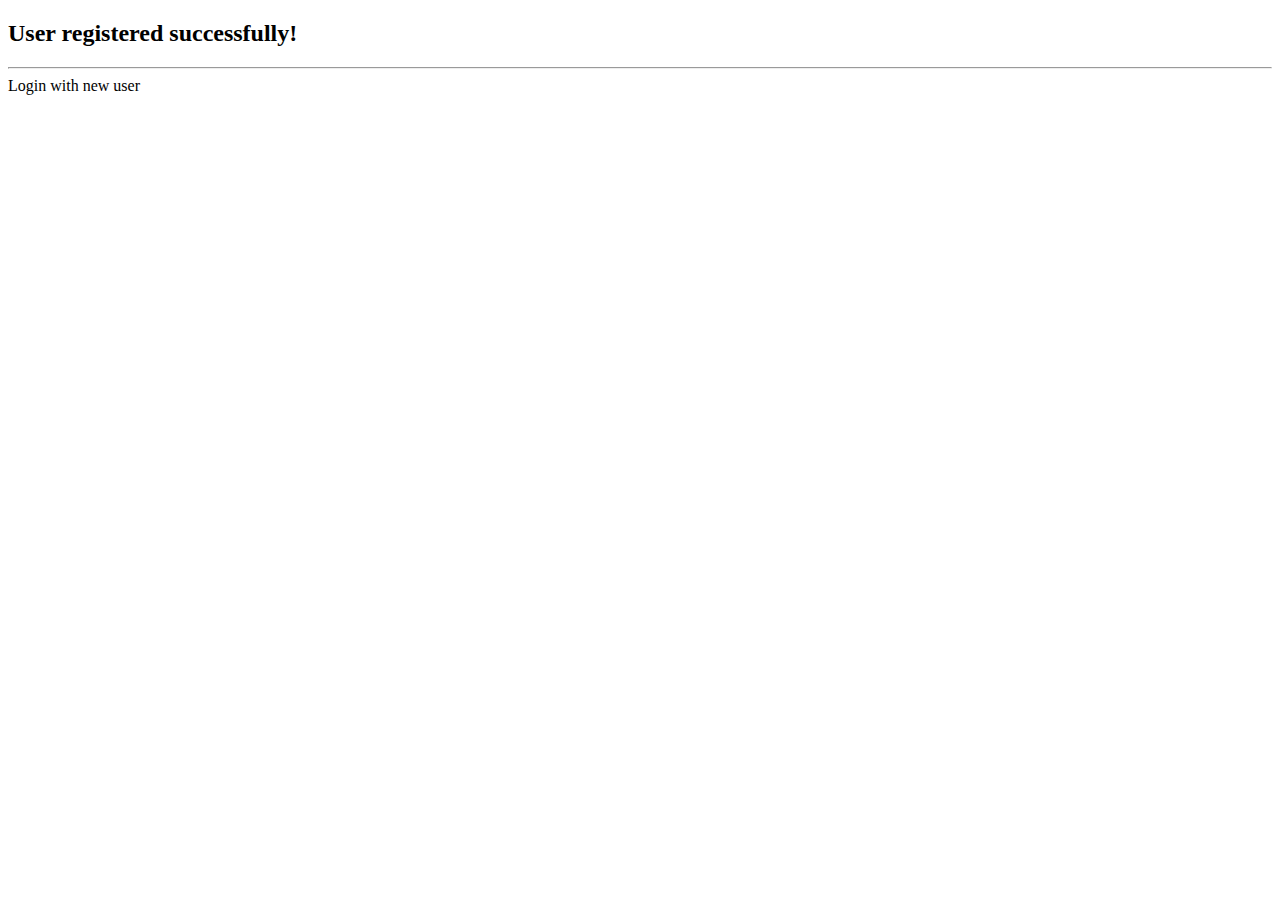
<file: src/main/resources/templates/registration-confirmation.html>
<!DOCTYPE html>
<html xmlns:th="http://www.thymeleaf.org">

<head>
    <title>Registration Confirmation</title>
</head>

<body>

<h2>User registered successfully!</h2>

<hr>

<a th:href="@{/showMyLoginPage}">Login with new user</a>

</body>

</html>
</file>
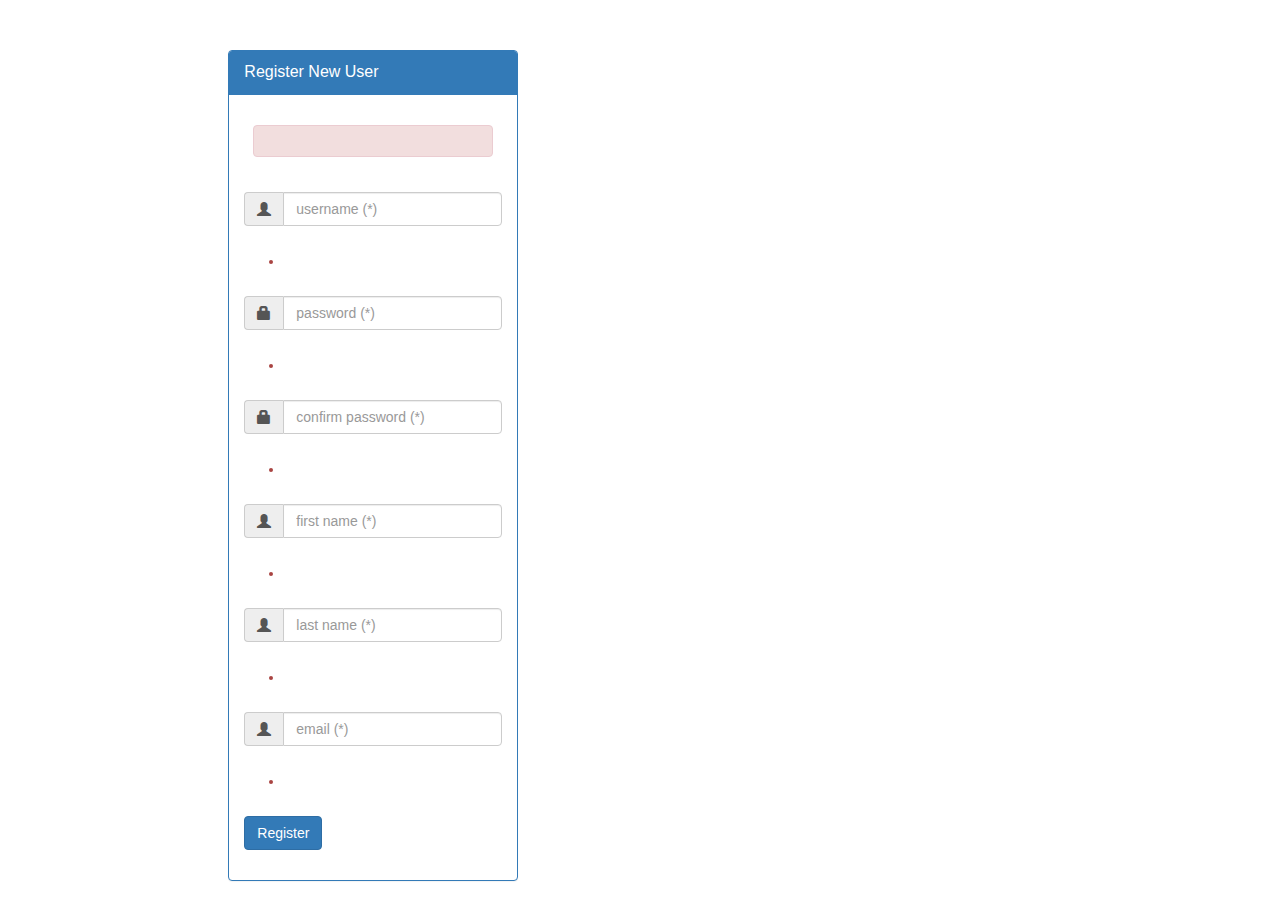
<file: src/main/resources/templates/registration-form.html>
<!DOCTYPE html>
<html xmlns:th="http://www.thymeleaf.org">

<head>

    <title>Register New User Form</title>

    <meta charset="utf-8">
    <meta name="viewport" content="width=device-width, initial-scale=1, shrink-to-fit=no">

    <!-- Reference Bootstrap files -->
    <link rel="stylesheet"
          href="https://maxcdn.bootstrapcdn.com/bootstrap/3.3.7/css/bootstrap.min.css">

    <script src="https://ajax.googleapis.com/ajax/libs/jquery/3.2.0/jquery.min.js"></script>

    <script	src="https://maxcdn.bootstrapcdn.com/bootstrap/3.3.7/js/bootstrap.min.js"></script>

    <style>
        .error {color:red}
    </style>

</head>

<body>

<div>

    <div id="loginbox" style="margin-top: 50px;"
         class="mainbox col-md-3 col-md-offset-2 col-sm-6 col-sm-offset-2">

        <div class="panel panel-primary">

            <div class="panel-heading">
                <div class="panel-title">Register New User</div>
            </div>

            <div style="padding-top: 30px" class="panel-body">

                <!-- Registration Form -->
                <form th:action="@{/register/processRegistrationForm}"
                      th:object="${crmUser}" method="POST"
                      class="form-horizontal">

                    <!-- Place for messages: error, alert etc ... -->
                    <div class="form-group">
                        <div class="col-xs-15">
                            <div>

                                <!-- Check for registration error -->
                                <div th:if="${registrationError}" class="alert alert-danger col-xs-offset-1 col-xs-10">
                                    <span th:text="${registrationError}"></span>
                                </div>

                            </div>
                        </div>
                    </div>

                    <!-- User name -->
                    <div style="margin-bottom: 25px" class="input-group">
                        <span class="input-group-addon"><i class="glyphicon glyphicon-user"></i></span>
                        <input type="text" th:field="*{userName}" placeholder="username (*)" class="form-control" />
                    </div>

                    <div th:if="${#fields.hasErrors('userName')}"
                         style="margin-bottom: 25px" class="text-danger">
                        <ul>
                            <li th:each="err : ${#fields.errors('userName')}" th:text="'User name ' + ${err}" />
                        </ul>
                    </div>


                    <!-- Password -->
                    <div style="margin-bottom: 25px" class="input-group">
                        <span class="input-group-addon"><i class="glyphicon glyphicon-lock"></i></span>
                        <input type="password" th:field="*{password}" placeholder="password (*)" class="form-control" th:errorclass="fieldError" />
                    </div>
                    <div th:if="${#fields.hasErrors('password')}"
                         style="margin-bottom: 25px" class="text-danger">
                        <ul>
                            <li th:each="err : ${#fields.errors('password')}" th:text="'Password ' + ${err}" />
                        </ul>
                    </div>

                    <!-- Confirm Password -->
                    <div style="margin-bottom: 25px" class="input-group">
                        <span class="input-group-addon"><i class="glyphicon glyphicon-lock"></i></span>
                        <input type="password" th:field="*{matchingPassword}" placeholder="confirm password (*)" class="form-control" th:errorclass="fieldError" />
                    </div>
                    <div th:if="${#fields.hasErrors('matchingPassword')}"
                         style="margin-bottom: 25px" class="text-danger">
                        <ul>
                            <li th:each="err : ${#fields.errors('matchingPassword')}" th:text="'Password ' + ${err}" />
                        </ul>
                    </div>


                    <!-- First name -->
                    <div style="margin-bottom: 25px" class="input-group">
                        <span class="input-group-addon"><i class="glyphicon glyphicon-user"></i></span>
                        <input type="text" th:field="*{firstName}" placeholder="first name (*)" class="form-control" th:errorclass="fieldError" />
                    </div>
                    <div th:if="${#fields.hasErrors('firstName')}"
                         style="margin-bottom: 25px" class="text-danger">
                        <ul>
                            <li th:each="err : ${#fields.errors('firstName')}" th:text="'First name ' + ${err}" />
                        </ul>
                    </div>

                    <!-- Last name -->
                    <div style="margin-bottom: 25px" class="input-group">
                        <span class="input-group-addon"><i class="glyphicon glyphicon-user"></i></span>
                        <input type="text" th:field="*{lastName}" placeholder="last name (*)" class="form-control" th:errorclass="fieldError" />
                    </div>
                    <div th:if="${#fields.hasErrors('lastName')}"
                         style="margin-bottom: 25px" class="text-danger">
                        <ul>
                            <li th:each="err : ${#fields.errors('lastName')}" th:text="'Last name ' + ${err}" />
                        </ul>
                    </div>

                    <!-- Email -->
                    <div style="margin-bottom: 25px" class="input-group">
                        <span class="input-group-addon"><i class="glyphicon glyphicon-user"></i></span>
                        <input type="text" th:field="*{email}" placeholder="email (*)" class="form-control" th:errorclass="fieldError" />
                    </div>
                    <div th:if="${#fields.hasErrors('email')}"
                         style="margin-bottom: 25px" class="text-danger">
                        <ul>
                            <li th:each="err : ${#fields.errors('email')}" th:text="'Email ' + ${err}" />
                        </ul>
                    </div>


                    <!-- Register Button -->
                    <div style="margin-top: 10px" class="form-group">
                        <div class="col-sm-6 controls">
                            <button type="submit" class="btn btn-primary">Register</button>
                        </div>
                    </div>

                </form>

            </div>

        </div>

    </div>

</div>

</body>
</html>
</file>
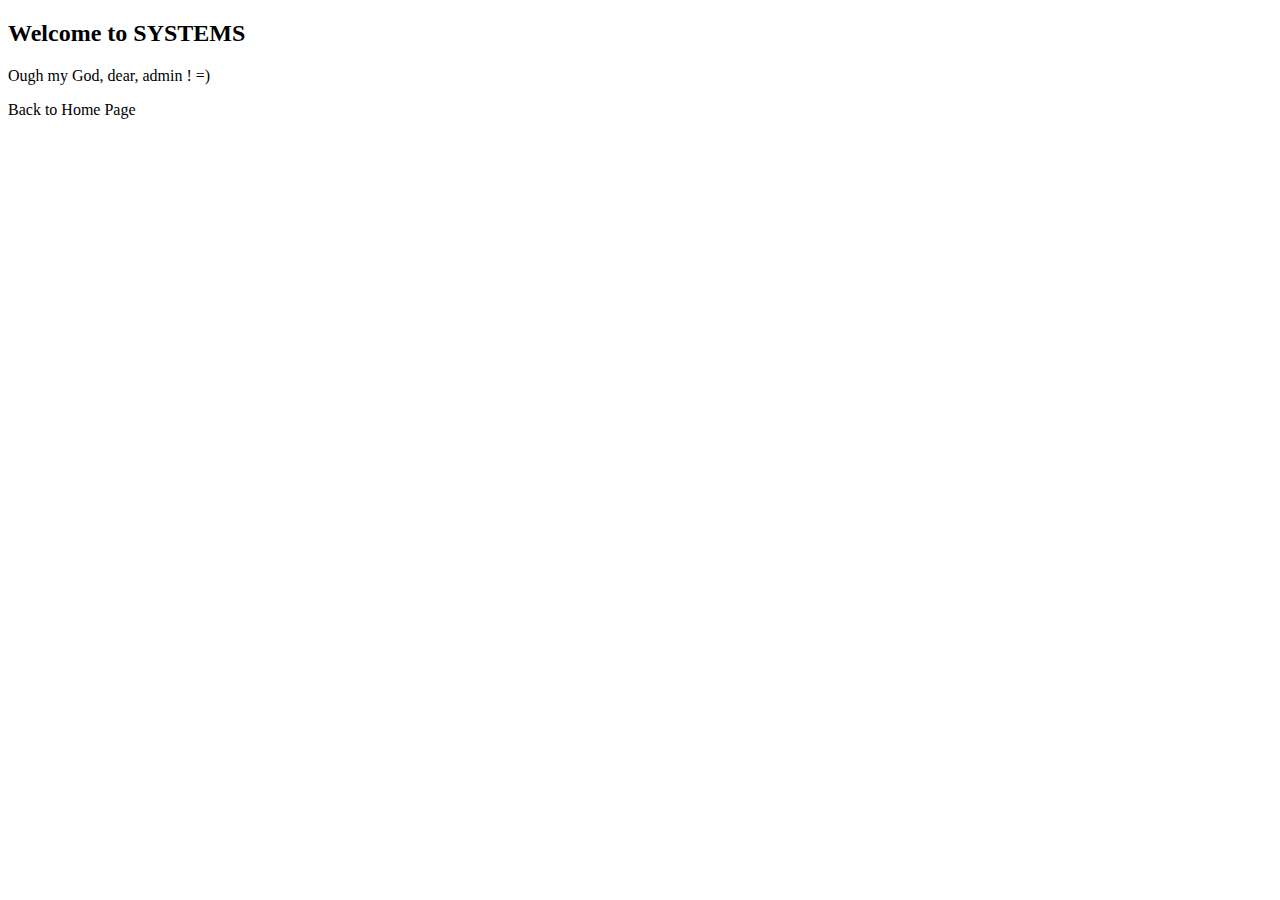
<file: src/main/resources/templates/systems.html>
<!DOCTYPE html>
<html xmlns:th="http://www.thymeleaf.org">

<head>
	<title>SYSTEMS</title>
</head>

<body>

	<h2>Welcome to SYSTEMS</h2>

<p>
	Ough my God, dear, admin ! =)
</p>

	<a th:href="@{/}">Back to Home Page</a>

</body>

</html>
</file>
<file: front/style.css>
html {
    font-family: sans-serif;
    line-height: 1.15;
}

body {
    margin: 0;
    font-family: Roboto, sans-serif;
    font-size: 1rem;
    font-weight: 400;
    line-height: 1.5;
    color: #212529;
    text-align: left;
    background-color: #fff;
}

#accordion {
    margin-top: 15px;
}

.member-name {
    color: #333;
    font-size: 10pt;
    font-weight: 100;
}

.occupy {
    color: #4e555b;
    font-size: 8pt;
    font-weight: 100;
}

.sidebar-sticky {
    position: sticky;
    top: 48px;
    height: calc(100vh - 48px);
    padding-top: .5rem;
    overflow-x: hidden;
    overflow-y: auto;
}

.sticky-top {
    position: sticky;
    top: 0;
    z-index: 1020;
}

.top-menu-dd {
    text-decoration: none;
    color: #4e555b;
    margin: 0;
    cursor: pointer;
}

.add-task-form {
    margin: 5%;
}

.priority-color {
    padding: 10px;
    background-color: #1b1e21;
}

.clickable-card {
    text-decoration: none;
    color: #333;
    cursor: pointer;
}

.card-footer-text {

    margin-right: 5%;
    color: #333;
    font-size: 10pt;
    font-weight: 100;
}

.card-footer {
    justify-content: space-between;
}

.task-card-executor a {
    text-decoration: none;
    color: #333;
}

.task-card-executor:hover a {
    text-decoration: none;
    color: #a5a5a5;
}

.clickable-card:hover {
    text-decoration: none;
    color: #a5a5a5;
}

.task-card-modal-body {
    margin-left: 5%;
}

.team-name {
    margin: 3%;
    font-size: 12pt;
}

.team-name-header-row {
    background-color: #e2e2e2;
}
</file>
